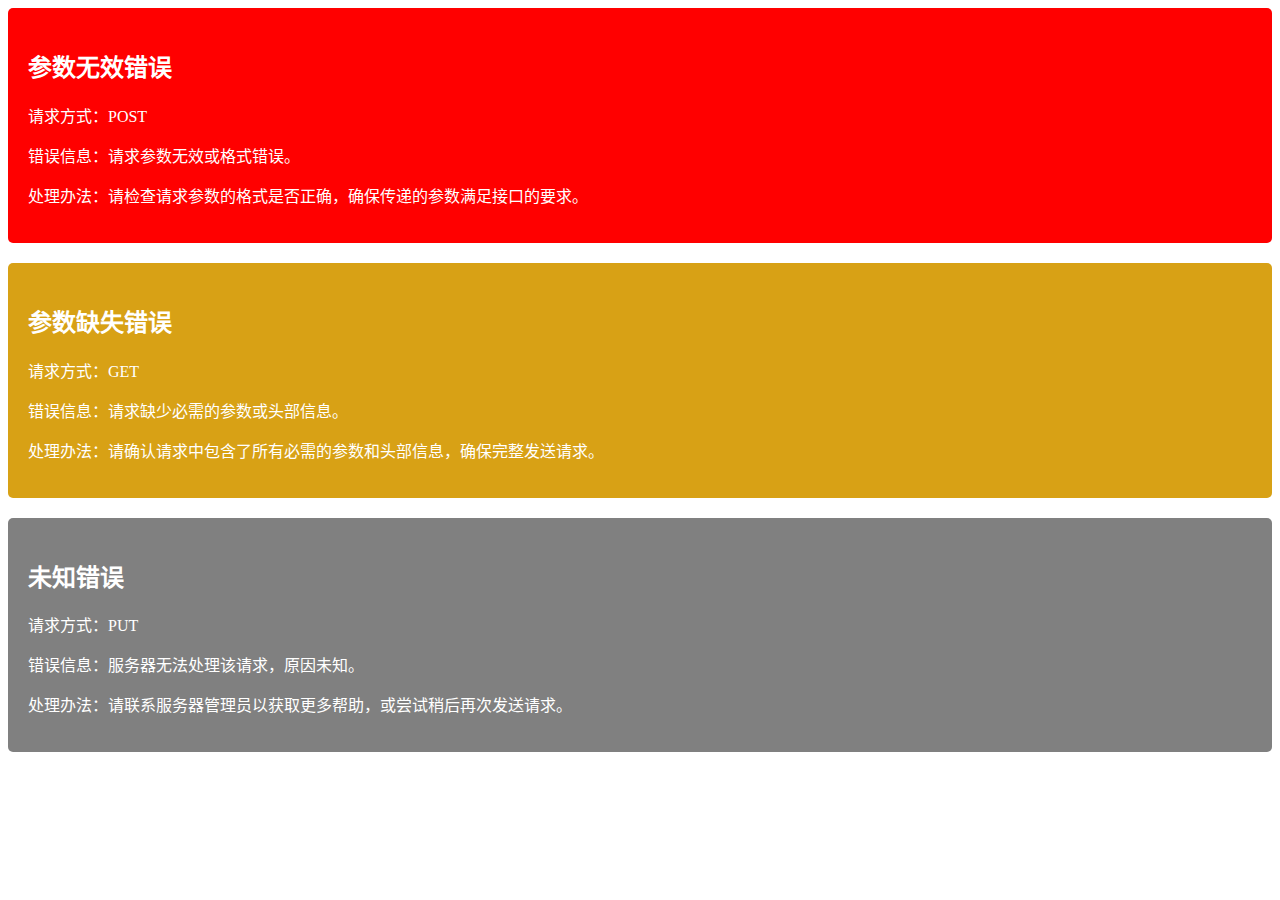
<file: src/main/resources/templates/errorDoc.html>
<!DOCTYPE html>
<html lang="Zh-cn">

<head>
    <meta charset="UTF-8">
    <meta name="viewport" content="width=device-width, initial-scale=1.0">
    <title>错误文档页</title>
    <style>
        /* 定义卡片样式 */
        .error-card {
            padding: 20px;
            margin-bottom: 20px;
            border-radius: 5px;
            color: #fff;
        }

        /* 不同类型的错误分配不同的颜色 */
        .error-card.invalid {
            background-color: red;
        }

        .error-card.missing {
            background-color: rgb(216, 161, 21);
        }

        .error-card.unknown {
            background-color: gray;
        }
    </style>
</head>

<body>
    <div class="error-card invalid">
        <h2>参数无效错误</h2>
        <p>请求方式：POST</p>
        <p>错误信息：请求参数无效或格式错误。</p>
        <p>处理办法：请检查请求参数的格式是否正确，确保传递的参数满足接口的要求。</p>
    </div>

    <div class="error-card missing">
        <h2>参数缺失错误</h2>
        <p>请求方式：GET</p>
        <p>错误信息：请求缺少必需的参数或头部信息。</p>
        <p>处理办法：请确认请求中包含了所有必需的参数和头部信息，确保完整发送请求。</p>
    </div>

    <div class="error-card unknown">
        <h2>未知错误</h2>
        <p>请求方式：PUT</p>
        <p>错误信息：服务器无法处理该请求，原因未知。</p>
        <p>处理办法：请联系服务器管理员以获取更多帮助，或尝试稍后再次发送请求。</p>
    </div>
</body>

</html>
</file>
